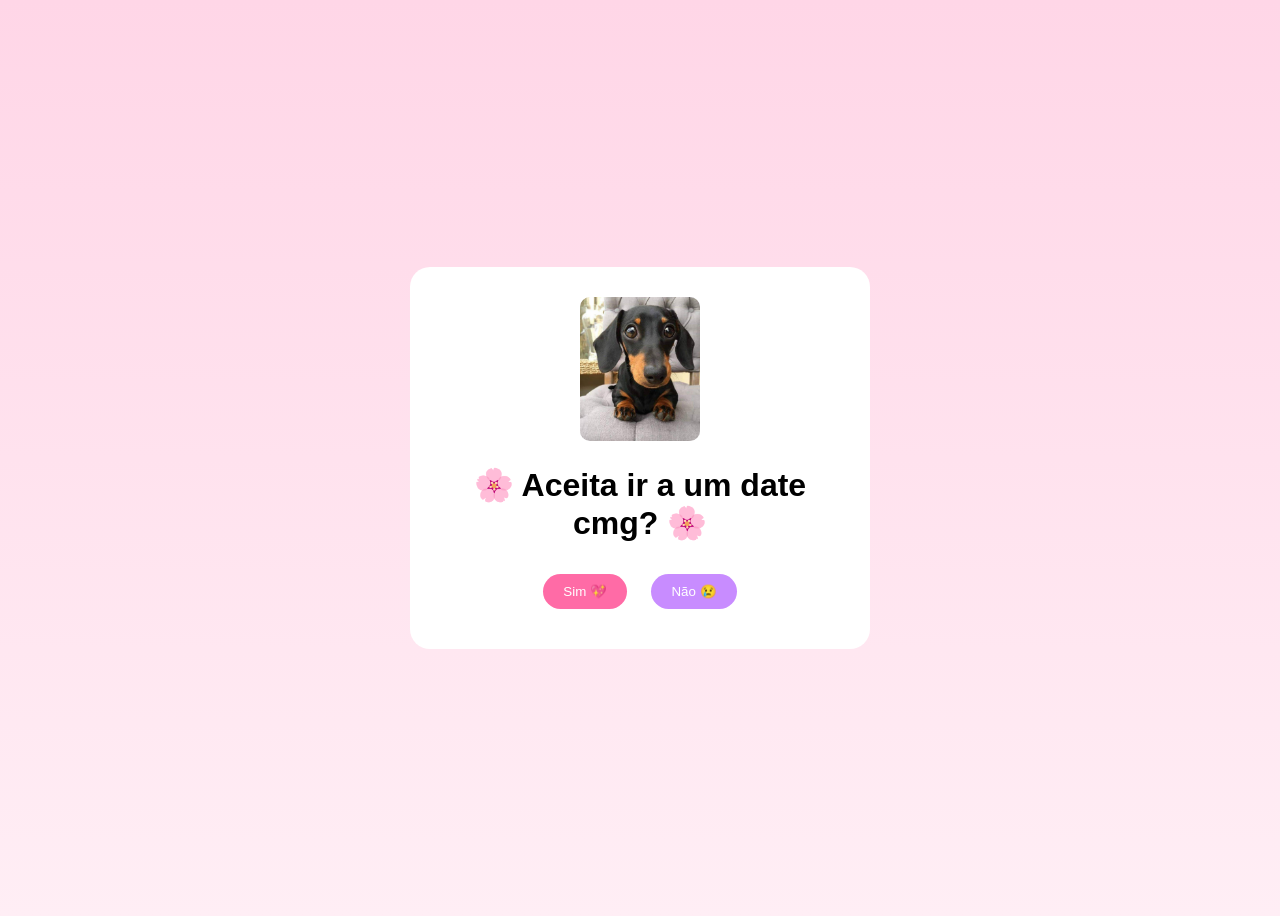
<file: index.html>
<!DOCTYPE html>
<html lang="pt-br">
<head>
<meta charset="UTF-8">
<title>Date?</title>
<link rel="stylesheet" href="style.css">
</head>
<body>

<div class="card">
    <img src="dog.jpg" width="120" style="border-radius: 10px;">
    <h1>🌸 Aceita ir a um date cmg? 🌸</h1>

    <button onclick="aceitar()">Sim 💖</button>
    <button id="nao">Não 😢</button>
</div>

<script src="script.js"></script>

</body>
</html>
</file>
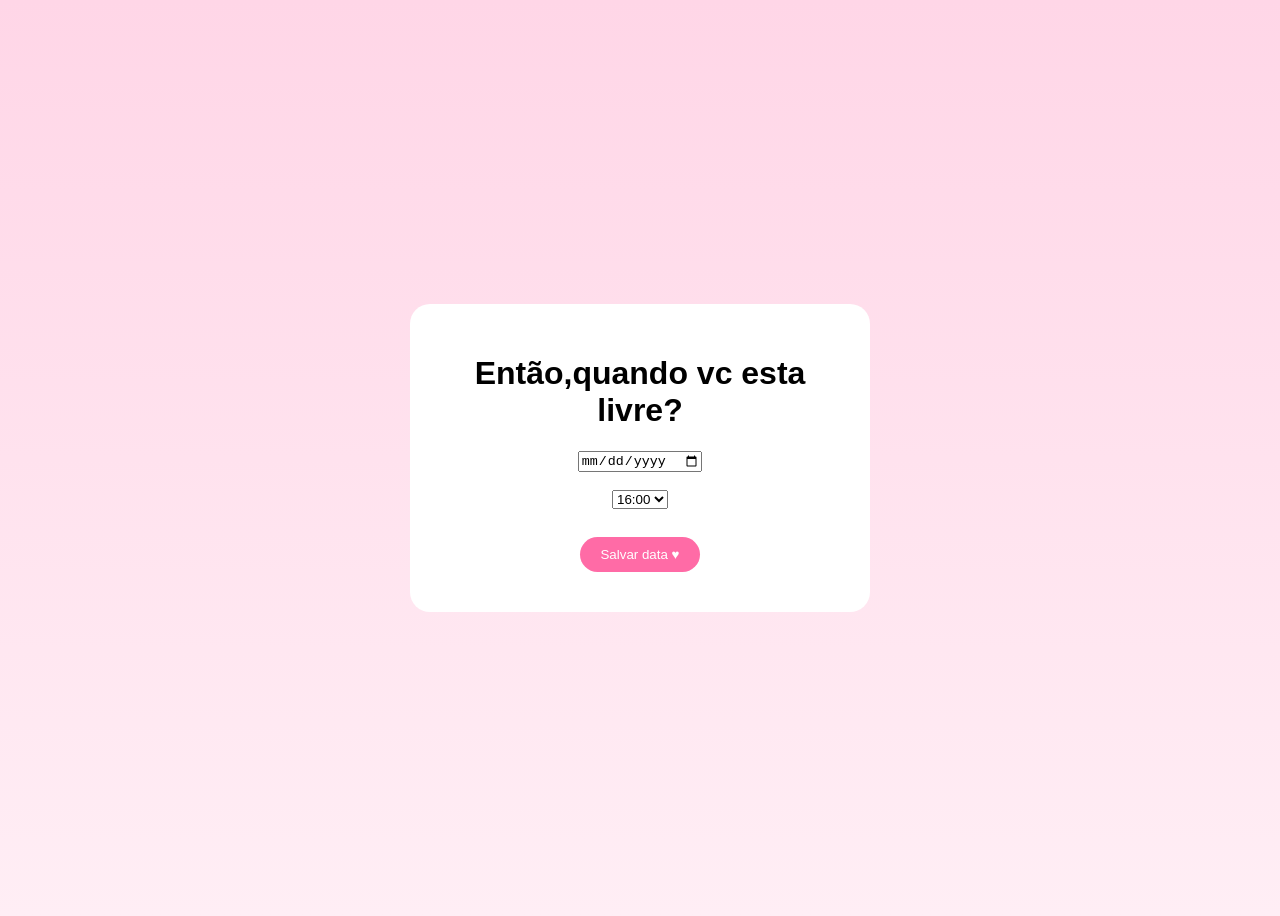
<file: date.html>
<!DOCTYPE html>
<html>
<head>
<title>Date</title>
<link rel="stylesheet" href="style.css">
</head>
<body>

<div class="card">
    <h1>Então,quando vc esta livre?</h1>

    <input type="date" id="data"><br><br>

    <select id="hora">
        <option>16:00</option>
        <option>17:00</option>
        <option>18:00</option>
        <option>19:00</option>
        <option>20:00</option>
    </select>

    <br><br>

    <button onclick="salvarData()">
    Salvar data ♥
</button>

<script>
function salvarData() {
    let data = document.getElementById("data").value;
    let hora = document.getElementById("hora").value;

    localStorage.setItem("dataEscolhida", data);
    localStorage.setItem("horaEscolhida", hora);

    window.location.href = "food.html";
}
</script>
</body>
</html>
</file>
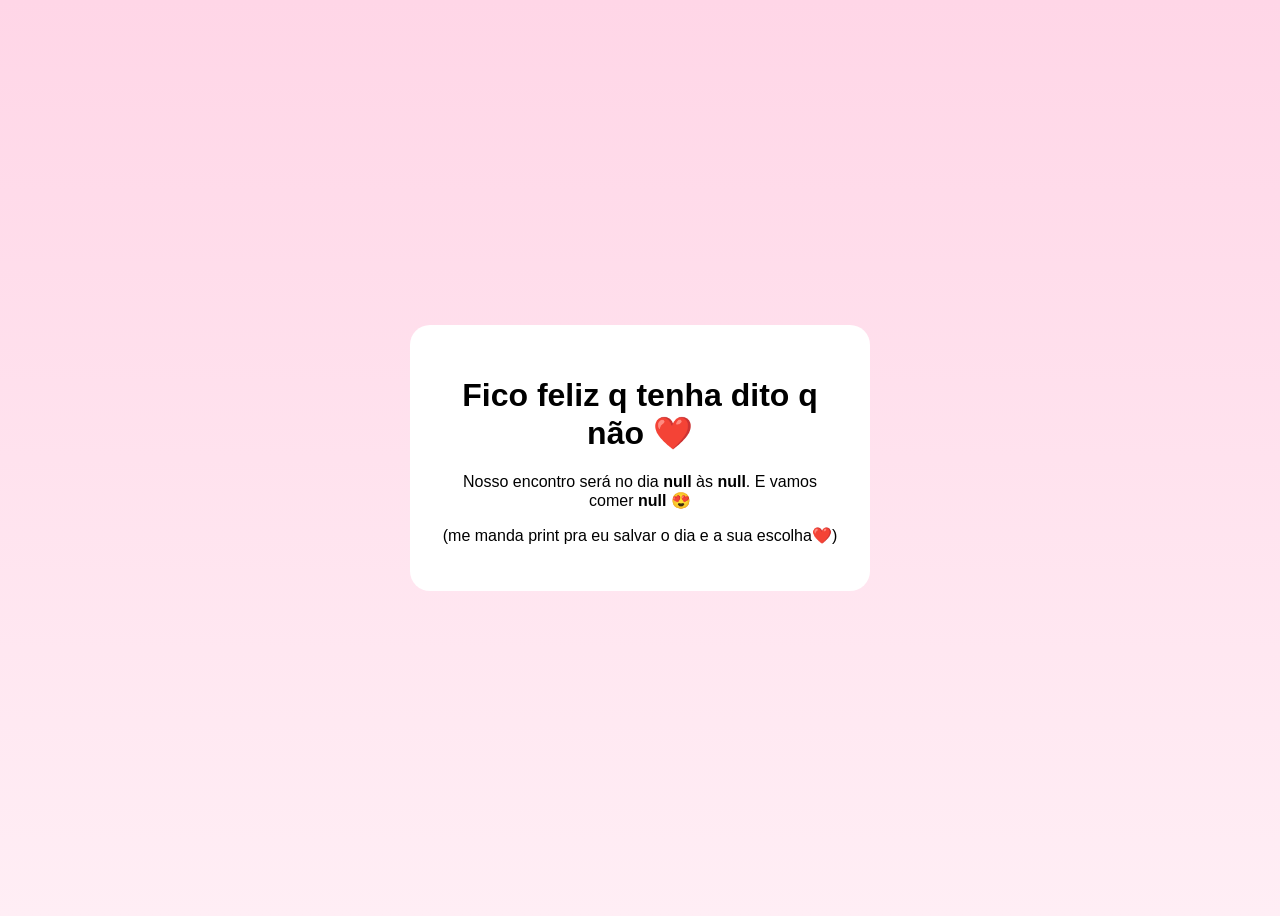
<file: final.html>
<!DOCTYPE html>
<html>
<head>
<title>Final</title>
<link rel="stylesheet" href="style.css">
</head>
<body>

<div class="card">
    <h1>Fico feliz q tenha dito q não ❤️</h1>
    <p id="resultado"></p>
    <p>(me manda print pra eu salvar o dia e a sua escolha❤️)</p>
</div>

<script>
let data = localStorage.getItem("dataEscolhida");
let hora = localStorage.getItem("horaEscolhida");
let comida = localStorage.getItem("comidaEscolhida");

document.getElementById("resultado").innerHTML =
`
Nosso encontro será no dia <b>${data}</b>
às <b>${hora}</b>.

E vamos comer <b>${comida}</b> 😍
`;
</script>
</body>
</html>
</file>
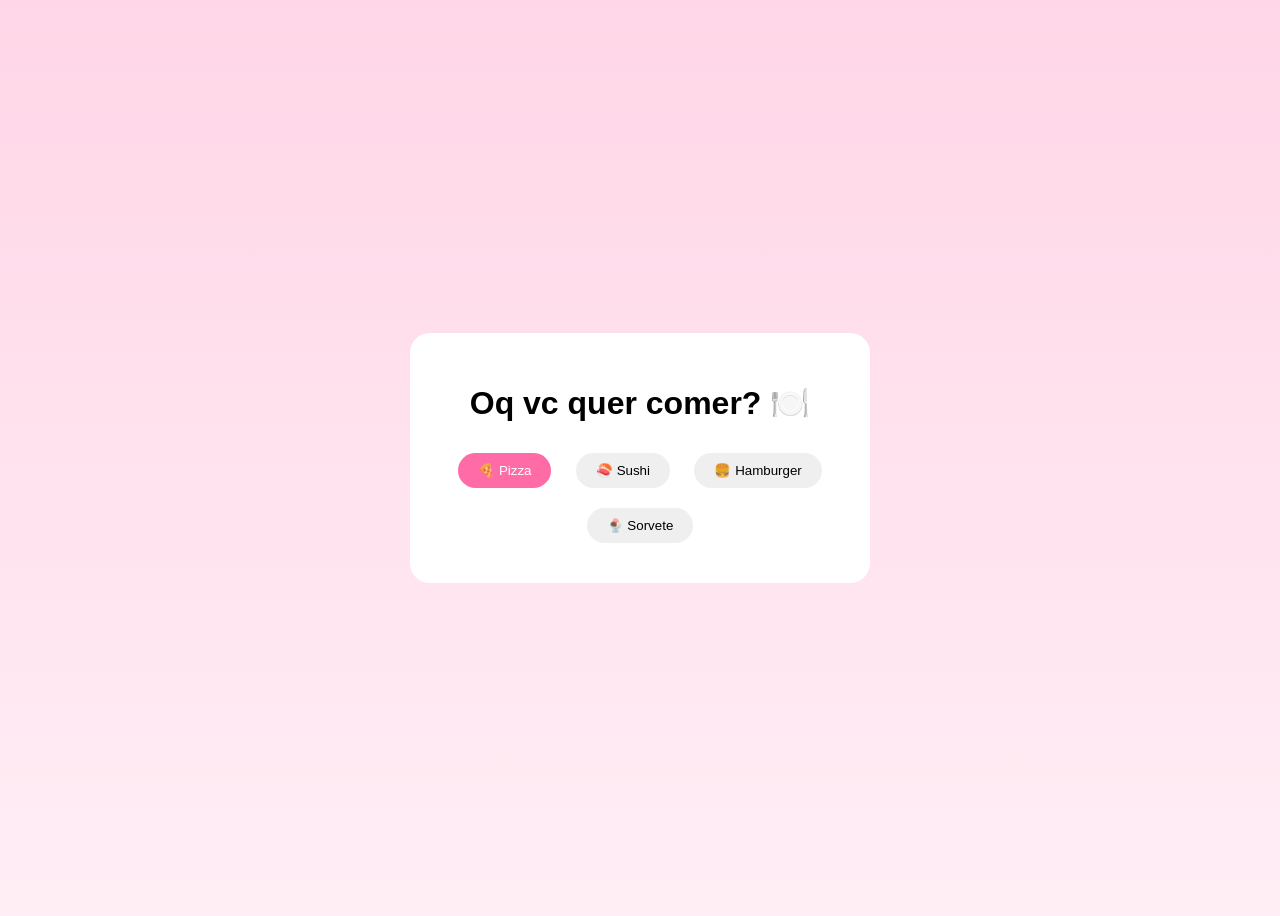
<file: food.html>
<!DOCTYPE html>
<html>
<head>
<title>Food</title>
<link rel="stylesheet" href="style.css">
</head>
<body>

<div class="card">
    <h1>Oq vc quer comer? 🍽️</h1>

    <button onclick="final()">🍕 Pizza</button>
    <button onclick="final()">🍣 Sushi</button>
    <button onclick="final()">🍔 Hamburger</button>
    <button onclick="final()">🍨 Sorvete</button>
</div>

<script>
function final(){
    let comida = event.target.innerText;

    localStorage.setItem("comidaEscolhida", comida);

    window.location.href="final.html";
}
</script>

</body>
</html>
</file>
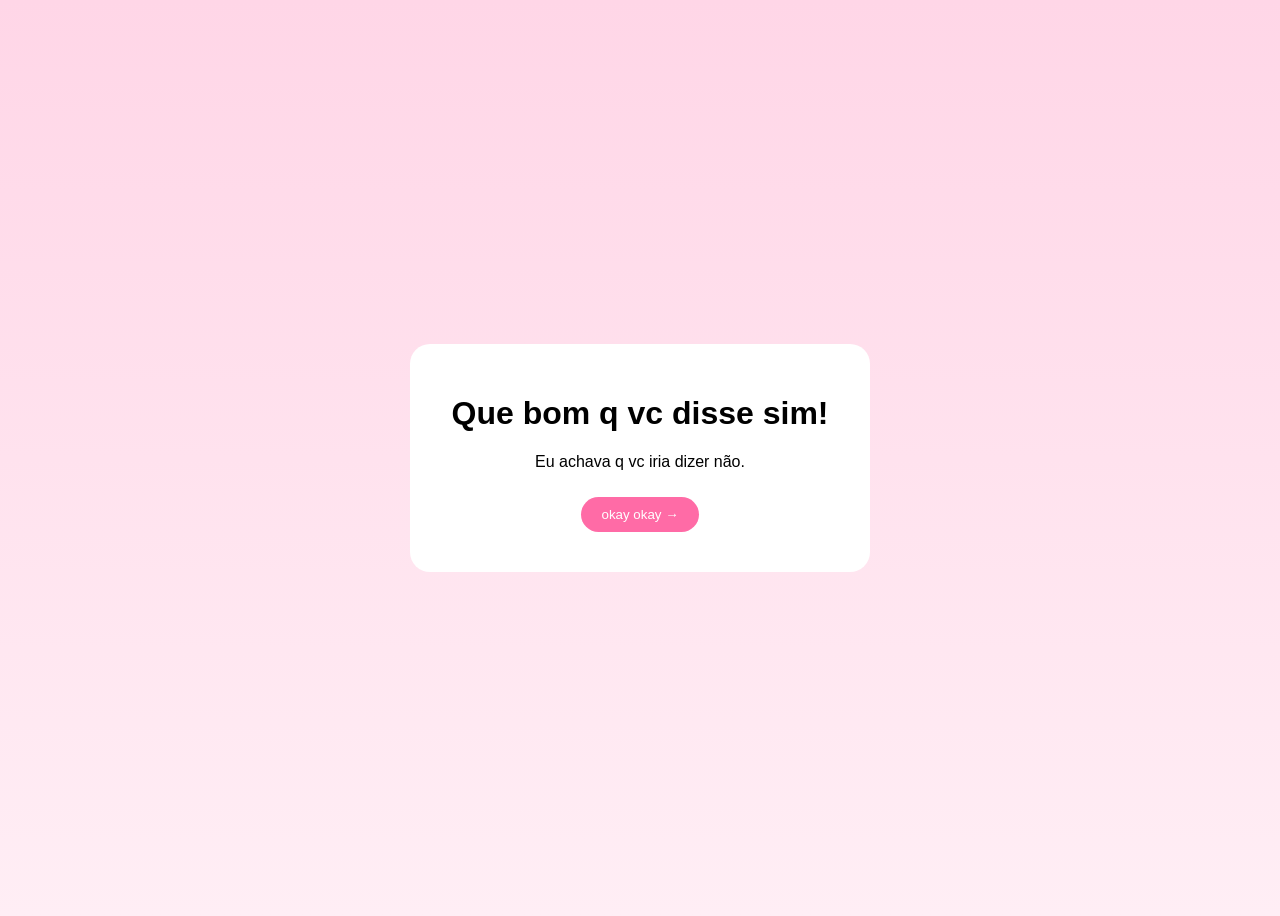
<file: yay.html>
<!DOCTYPE html>
<html>
<head>
<title>Yay!</title>
<link rel="stylesheet" href="style.css">
</head>
<body>

<div class="card">
    <h1>Que bom q vc disse sim!</h1>
    <p>Eu achava q vc iria dizer não.</p>

    <button onclick="window.location.href='date.html'">
        okay okay →
    </button>
</div>

</body>
</html>
</file>
<file: style.css>
body{
    display:flex;
    justify-content:center;
    align-items:center;
    height:100vh;
    background:linear-gradient(#ffd6e7,#ffeef5);
    font-family:Arial, sans-serif;
}

.card{
    background:white;
    padding:30px;
    border-radius:20px;
    text-align:center;
    width:400px;
}

button{
    padding:10px 20px;
    border:none;
    border-radius:20px;
    cursor:pointer;
    margin:10px;
}

button:first-of-type{
    background:#ff6ba6;
    color:white;
}

#nao{
    background:#c88cff;
    color:white;
}
</file>
